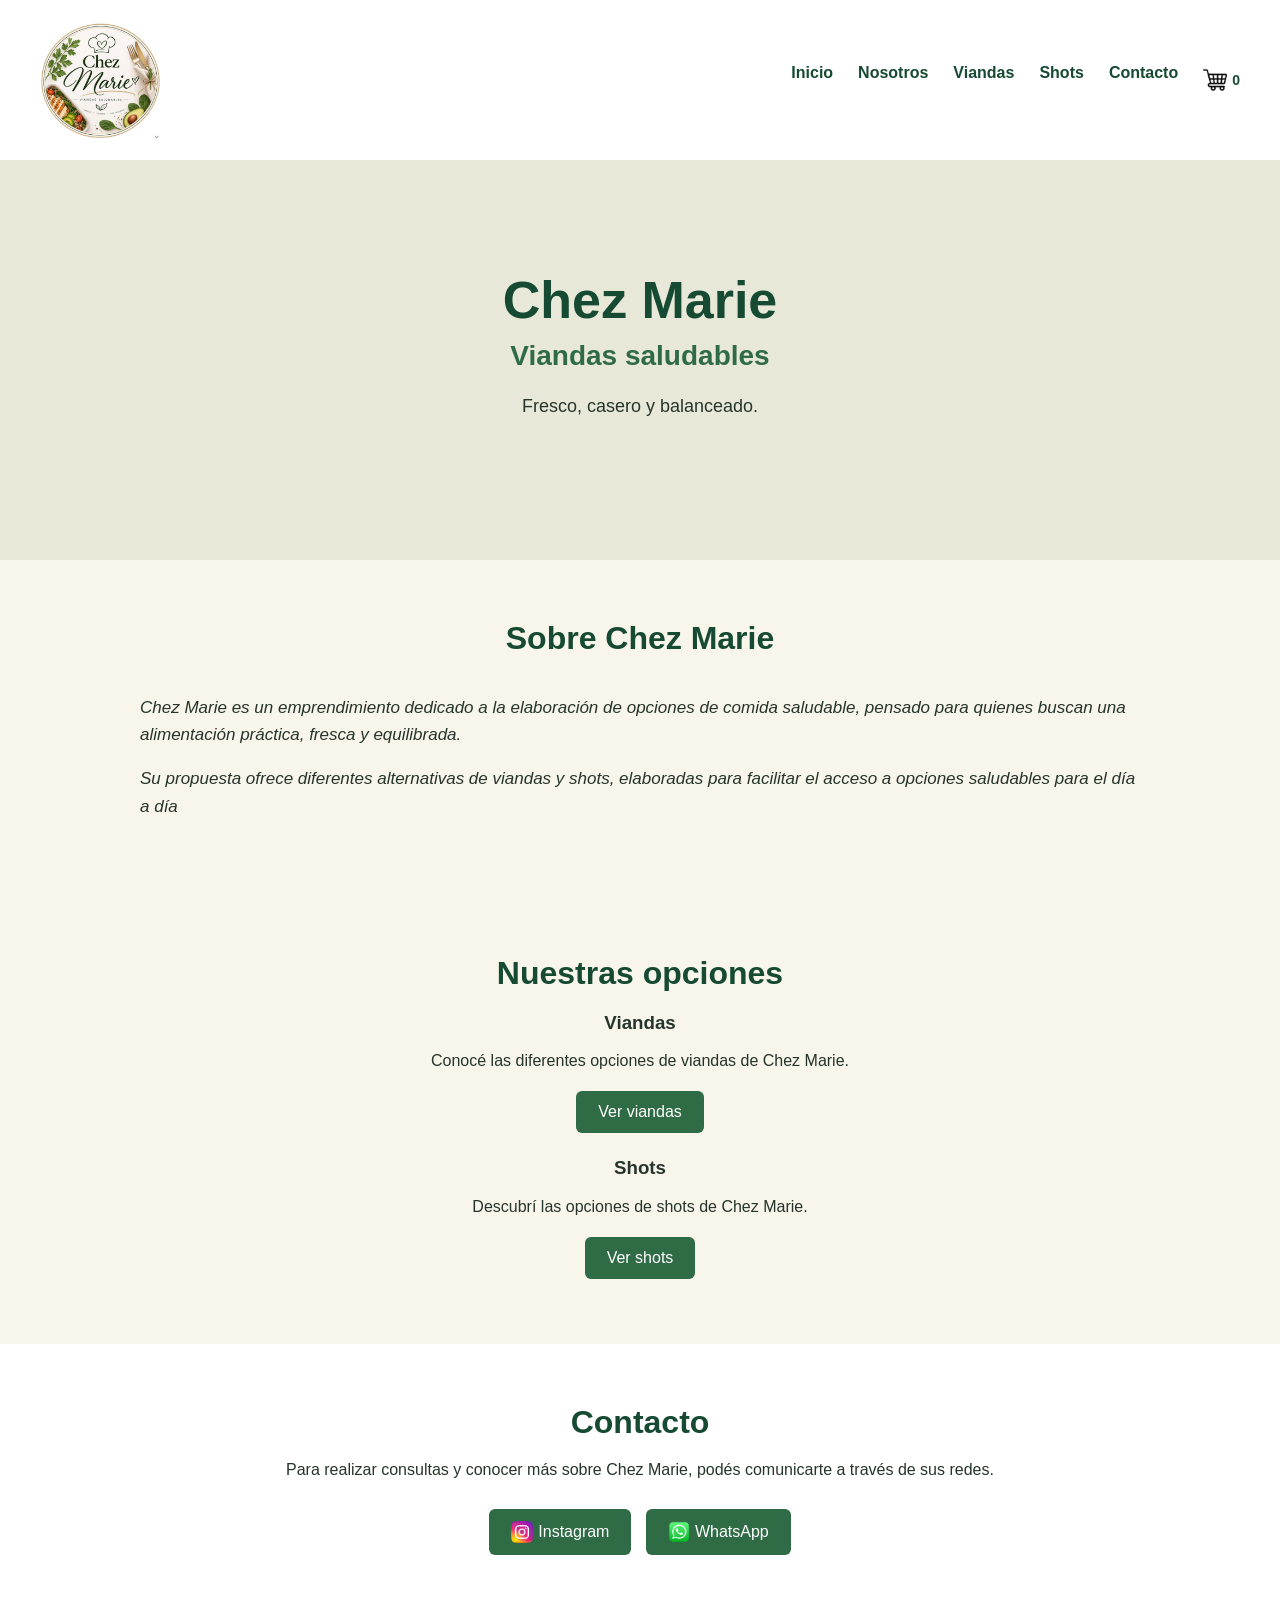
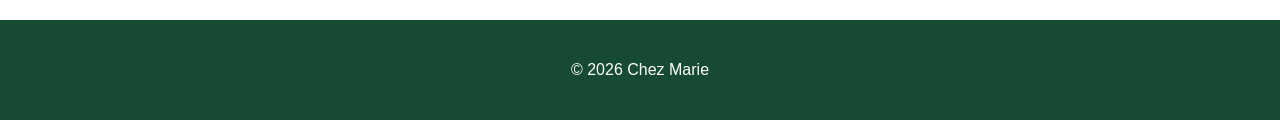
<file: index.html>
<!DOCTYPE html>
<html lang="es">

<head>
    <meta charset="UTF-8">
    <meta name="viewport" content="width=device-width, initial-scale=1.0">

    <title>Chez Marie | Viandas Saludables</title>

    <link rel="stylesheet" href="styles.css">
    <script src="js/productos.js" defer></script>
    <script src="js/carrito.js" defer></script>
</head>

<body>

    <!-- HEADER -->
    <header>

        <div class="logo">
            <img src="./imagenes/logo_chez_Marie.jpeg" alt="Logo de Chez Marie">
        </div>

        <nav>
            <ul>
                <li><a href="index.html">Inicio</a></li>
                <li><a href="#nosotros">Nosotros</a></li>
                <li><a href="viandas.html">Viandas</a></li>
                <li><a href="shots.html">Shots</a></li>
                <li><a href="#contacto">Contacto</a></li>
                <li>
    <a href="carrito.html" class="enlace-carrito" aria-label="Ver carrito">
        <img
            src="imagenes/shopping-cart.png"
            alt=""
            class="icono-carrito">

        <span id="contador-carrito">0</span>
    </a>
</li>
        </nav>

    </header>


    <!-- MAIN CONTENIDO PRINCIPAL -->
    <main>

        <!-- SECCION PRESENTACION  -->
        <section class="inicio">
            <div class="inicio-texto">

                <h1>Chez Marie</h1>
                <h2>Viandas saludables</h2>
                <p> Fresco, casero y balanceado. </p>
            </div>
        </section>


        <!-- SECCION NOSOTROS -->
        <section id="nosotros" class="seccion">
            <h2>Sobre Chez Marie</h2>
            <div class="nosotros-contenido">

                <div class="texto">

                    <p> Chez Marie es un emprendimiento dedicado a la elaboración de opciones de comida saludable, pensado para quienes buscan una alimentación práctica, fresca y equilibrada. </p>
                    <p> Su propuesta ofrece diferentes alternativas de viandas y shots, elaboradas para facilitar el acceso a opciones saludables para el día a día </p>

                </div>
            </div>
        </section>


        <!-- SECCION DE LAS OPCIONES -->
        <section class="seccion opciones">

            <h2>Nuestras opciones</h2>

            <div class="opciones-container">

                <article>
                    <h3>Viandas</h3>
                    <p> Conocé las diferentes opciones de viandas de Chez Marie. </p>
                    <a href="viandas.html" class="boton"> Ver viandas </a>

                </article>

                <article>

                    <h3>Shots</h3>
                    <p> Descubrí las opciones de shots de Chez Marie.</p>
                    <a href="shots.html" class="boton"> Ver shots </a>

                </article>

            </div>
        </section>

<!-- SECCIÓN CONTACTO -->
<section id="contacto" class="seccion contacto">

    <h2>Contacto</h2>

    <p>
        Para realizar consultas y conocer más sobre Chez Marie,
        podés comunicarte a través de sus redes.
    </p>

    <div class="contacto-enlaces">

        <!-- INSTAGRAM -->

<a href="https://www.instagram.com/chez_marie_fait_maison/"class="boton boton-instagram"target="_blank"rel="noopener noreferrer"> <img src="imagenes/instagram.png"alt=""
    class="icono-instagram"> <span>Instagram</span> </a>


        <!-- WHATSAPP: TODAVÍA SIN ENLACE ACTIVO -->

<a href="#" class="boton boton-whatsapp">
    <img
        src="imagenes/whatsapp.png"
        alt=""
        class="icono-whatsapp">
    <span>WhatsApp</span>
</a>


    </div>

</section>



    </main>


    <!-- PIE DE PÁGINA -->
    <footer>

        <p>
            © 2026 Chez Marie
        </p>

    </footer>

</body>

</html>
</file>
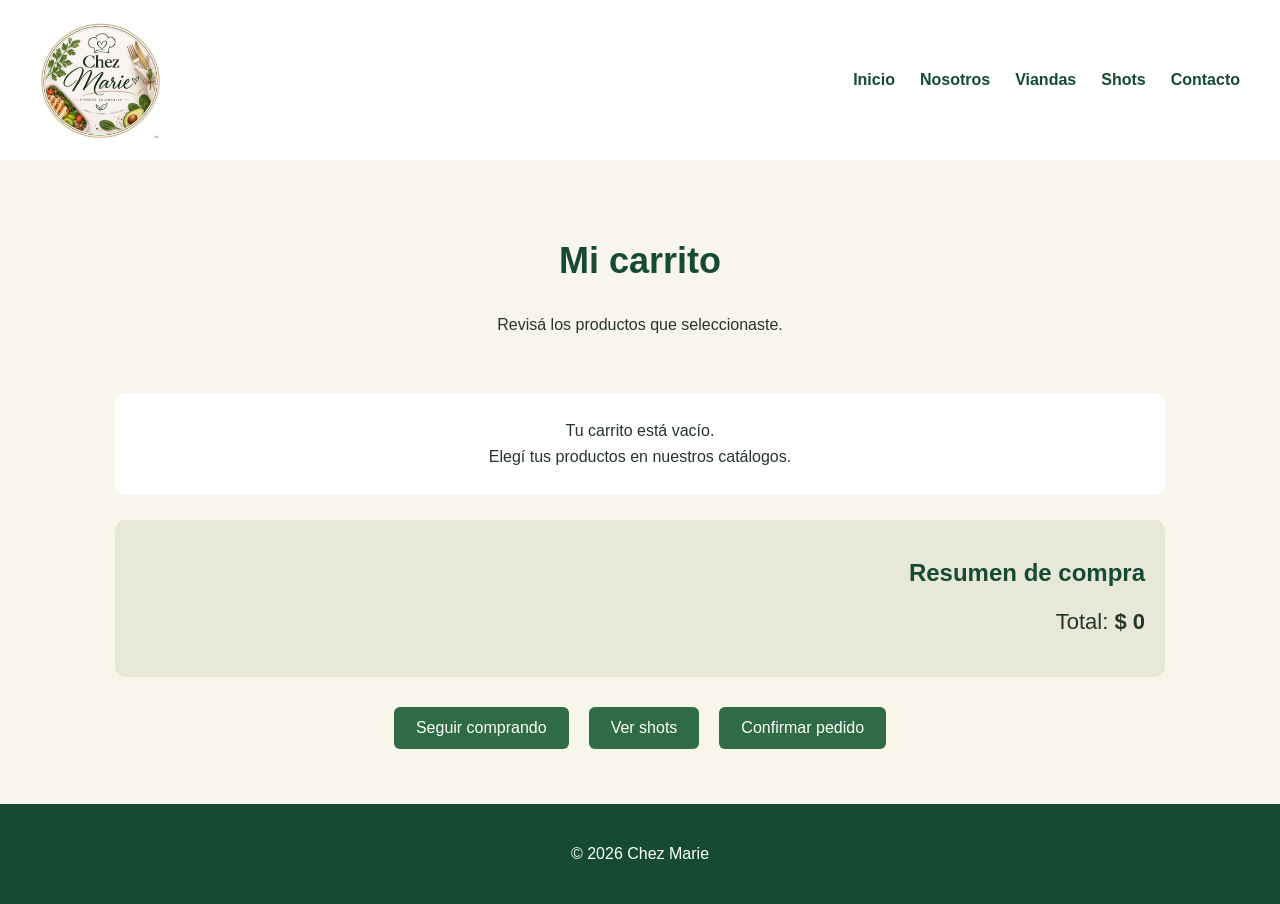
<file: carrito.html>
<!DOCTYPE html>
<html lang="es">

<head>
    <meta charset="UTF-8">
    <meta name="viewport" content="width=device-width, initial-scale=1.0">

    <title>Chez Marie | Mi carrito</title>

    <link rel="stylesheet" href="styles.css">

    <script src="js/productos.js" defer></script>
    <script src="js/carrito.js" defer></script>
</head>

<body>

    <!-- ENCABEZADO -->
    <header>

        <div class="logo">
            <img
                src="imagenes/logo_chez_Marie.jpeg"
                alt="Logo de Chez Marie">
        </div>

        <nav>
            <ul>
                <li><a href="index.html">Inicio</a></li>
                <li><a href="index.html#nosotros">Nosotros</a></li>
                <li><a href="viandas.html">Viandas</a></li>
                <li><a href="shots.html">Shots</a></li>
                <li><a href="index.html#contacto">Contacto</a></li>
                
        </nav>

    </header>


    <!-- CONTENIDO PRINCIPAL -->
    <main>

        <section class="carrito-seccion">

            <h1>Mi carrito</h1>

            <p>
                Revisá los productos que seleccionaste.
            </p>

            <p
                id="mensaje-carrito"
                class="mensaje-carrito"
                role="status"
                aria-live="polite">
            </p>

            <p id="carrito-vacio" hidden>
                Tu carrito está vacío.
                <br>
                Elegí tus productos en nuestros catálogos.
            </p>

            <div id="productos-carrito"></div>

            <div class="resumen-carrito">

                <h2>Resumen de compra</h2>

                <p>
                    Total:
                    <strong id="total-carrito">$ 0</strong>
                </p>

            </div>

            <div class="acciones-carrito">

                <a href="viandas.html" class="boton">
                    Seguir comprando
                </a>

                <a href="shots.html" class="boton">
                    Ver shots
                </a>
                <a href="index.html" class="boton"> <!-- ENLAZAR CON WHATSAPP -->
                    Confirmar pedido
                </a>

            </div>

        </section>

    </main>


    <!-- PIE DE PÁGINA -->
    <footer>
        <p>&copy; 2026 Chez Marie</p>
    </footer>

</body>

</html>
</file>
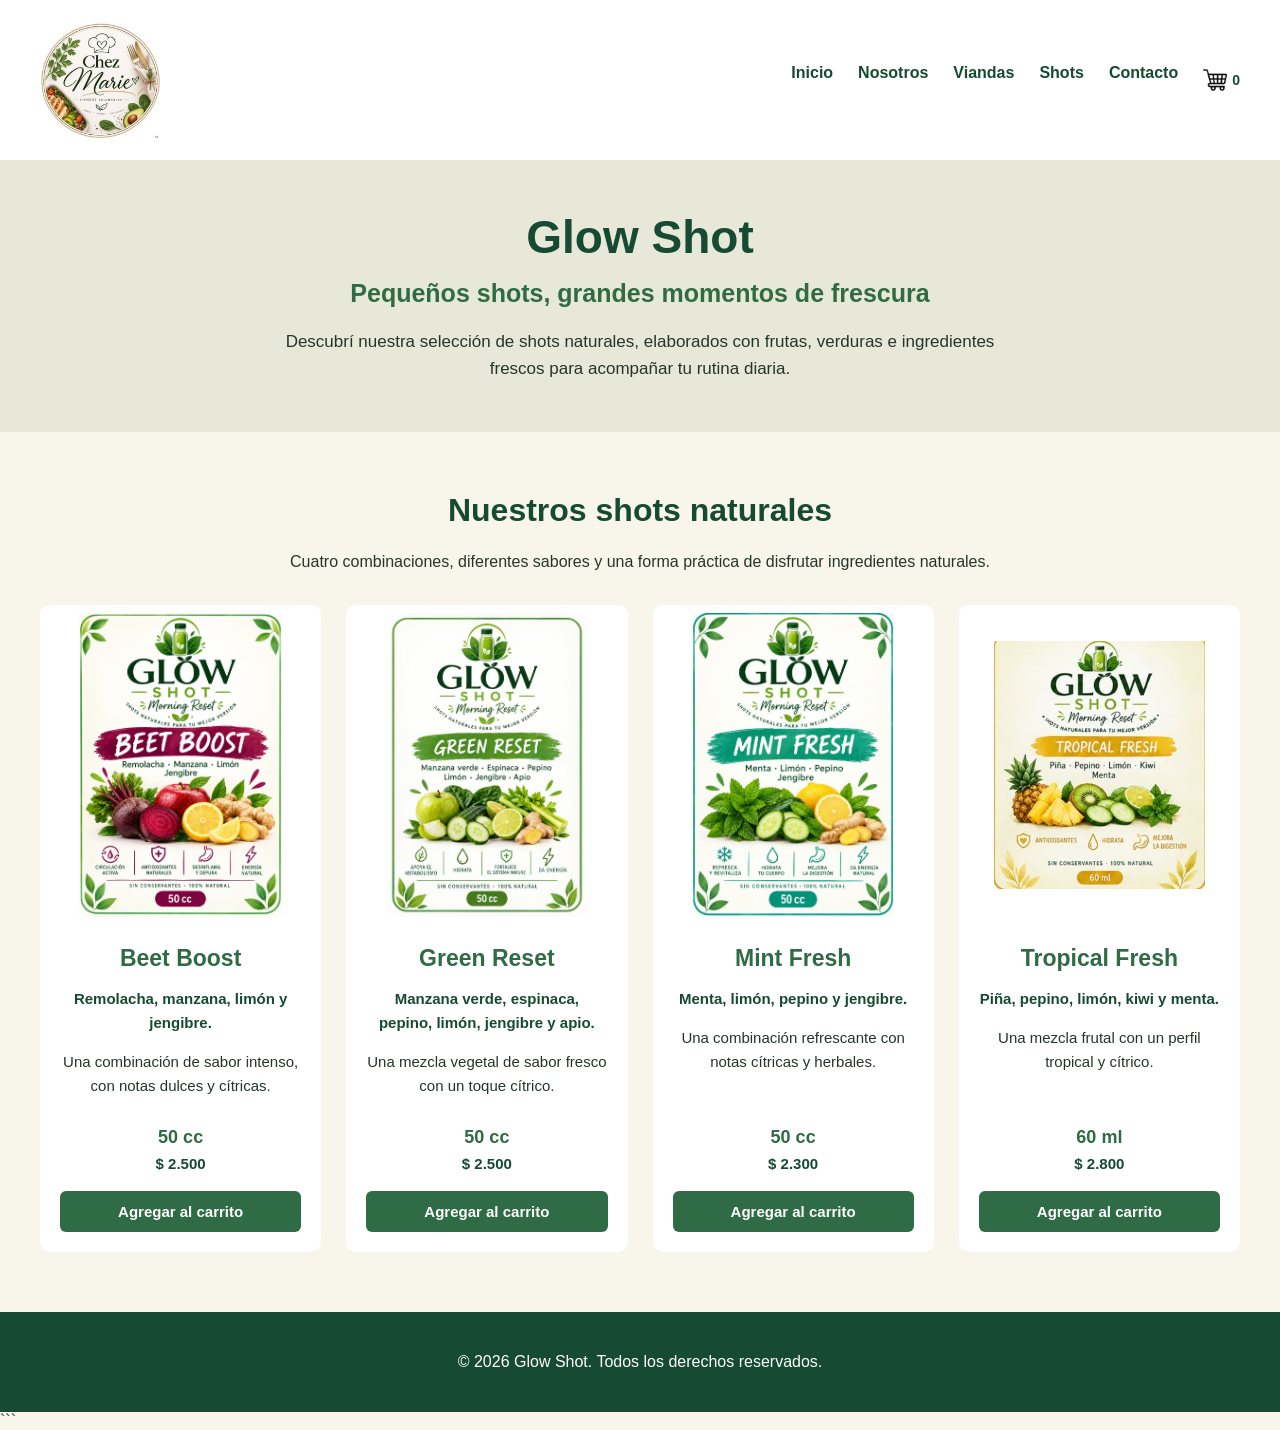
<file: shots.html>
<!DOCTYPE html>
<html lang="es">

<head>
    <meta charset="UTF-8">
    <meta name="viewport" content="width=device-width, initial-scale=1.0">
    <title>Shots Naturales | Glow Shot</title>
    <link rel="stylesheet" href="styles.css">
    <script src="js/productos.js" defer></script>
<script src="js/carrito.js" defer></script>
</head>

<body>

    <!-- HEADER -->
    <header>

        <div class="logo">
            <img src="imagenes/logo_chez_Marie.jpeg" alt="Logo de Glow Shot">
        </div>

        <!-- MENÚ DE NAVEGACIÓN -->
        <nav>
            <ul>
                <li><a href="index.html">Inicio</a></li>
                <li><a href="index.html#nosotros">Nosotros</a></li>
                <li><a href="viandas.html">Viandas</a></li>
                <li><a href="shots.html">Shots</a></li>
                <li><a href="index.html#contacto">Contacto</a></li>
                <li>
    <a href="carrito.html" class="enlace-carrito" aria-label="Ver carrito">
        <img
            src="imagenes/shopping-cart.png"
            alt=""
            class="icono-carrito">

        <span id="contador-carrito">0</span>
    </a>
</li>
            </ul>
        </nav>

    </header>

    <main>

        <!-- PRESENTACIÓN DE SHOTS -->
        <section class="shots-presentacion">

            <h1>Glow Shot</h1>
            <h2>Pequeños shots, grandes momentos de frescura</h2>

            <p>Descubrí nuestra selección de shots naturales,
                elaborados con frutas, verduras e ingredientes
                frescos para acompañar tu rutina diaria.</p>

        </section>

        <!-- CATÁLOGO DE SHOTS -->
        <section class="seccion">

            <h2>Nuestros shots naturales</h2>

            <p class="shots-descripcion">
                Cuatro combinaciones, diferentes sabores y una
                forma práctica de disfrutar ingredientes naturales.
            </p>

            <div class="shots-container">

                <!-- BEET BOOST -->
                <article class="shot">

                    <img
                        src="imagenes/shot_ Beet boost.jpeg"
                        alt="Shot Beet Boost de remolacha, manzana, limón y jengibre">

                    <div class="shot-contenido">

                        <h3>Beet Boost</h3>

                        <p class="shot-ingredientes">
                            Remolacha, manzana, limón y jengibre.
                        </p>

                        <p>Una combinación de sabor intenso, con notas dulces y cítricas.</p>

                        <p class="shot-volumen">50 cc</p>
                        <p class="precio-producto">$ 2.500</p>

<button
    type="button"
    class="boton-agregar"
    data-agregar-carrito="shot-beet-boost">
    Agregar al carrito
</button>

                    </div>

                </article>

                <!-- GREEN RESET -->
                <article class="shot">

                    <img
                        src="imagenes/shot_Green reset.jpeg"
                        alt="Shot Green Reset de manzana verde, espinaca, pepino, limón, jengibre y apio">

                    <div class="shot-contenido">

                        <h3>Green Reset</h3>

                        <p class="shot-ingredientes">
                            Manzana verde, espinaca, pepino,
                            limón, jengibre y apio.
                        </p>

                        <p>
                            Una mezcla vegetal de sabor fresco
                            con un toque cítrico.
                        </p>

                        <p class="shot-volumen">50 cc</p>
                        <p class="precio-producto">$ 2.500</p>

<button
    type="button"
    class="boton-agregar"
    data-agregar-carrito="shot-green-reset">
    Agregar al carrito
</button>

                    </div>

                </article>

                <!-- MINT FRESH -->
                <article class="shot">

                    <img
                        src="imagenes/shot_mint fresh.jpeg"
                        alt="Shot Mint Fresh de menta, limón, pepino y jengibre">

                    <div class="shot-contenido">

                        <h3>Mint Fresh</h3>

                        <p class="shot-ingredientes">
                            Menta, limón, pepino y jengibre.
                        </p>

                        <p>
                            Una combinación refrescante con
                            notas cítricas y herbales.
                        </p>

                        <p class="shot-volumen">50 cc</p>
                        <p class="precio-producto">$ 2.300</p>

<button
    type="button"
    class="boton-agregar"
    data-agregar-carrito="shot-mint-fresh">
    Agregar al carrito
</button>

                    </div>

                </article>

                <!-- TROPICAL FRESH -->
                <article class="shot">

                    <img
                        src="imagenes/shot_tropical fresh.jpeg"
                        alt="Shot Tropical Fresh de piña, pepino, limón, kiwi y menta">

                    <div class="shot-contenido">

                        <h3>Tropical Fresh</h3>

                        <p class="shot-ingredientes">
                            Piña, pepino, limón, kiwi y menta.
                        </p>

                        <p>
                            Una mezcla frutal con un perfil
                            tropical y cítrico.
                        </p>

                        <p class="shot-volumen">60 ml</p>
                        <p class="precio-producto">$ 2.800</p>

<button
    type="button"
    class="boton-agregar"
    data-agregar-carrito="shot-tropical-fresh">
    Agregar al carrito
</button>

                    </div>

                </article>

            </div>

        </section>

    </main>

    <!-- PIE DE PÁGINA -->
    <footer>
        <p>&copy; 2026 Glow Shot. Todos los derechos reservados.</p>
    </footer>

</body>

</html>
```
</file>
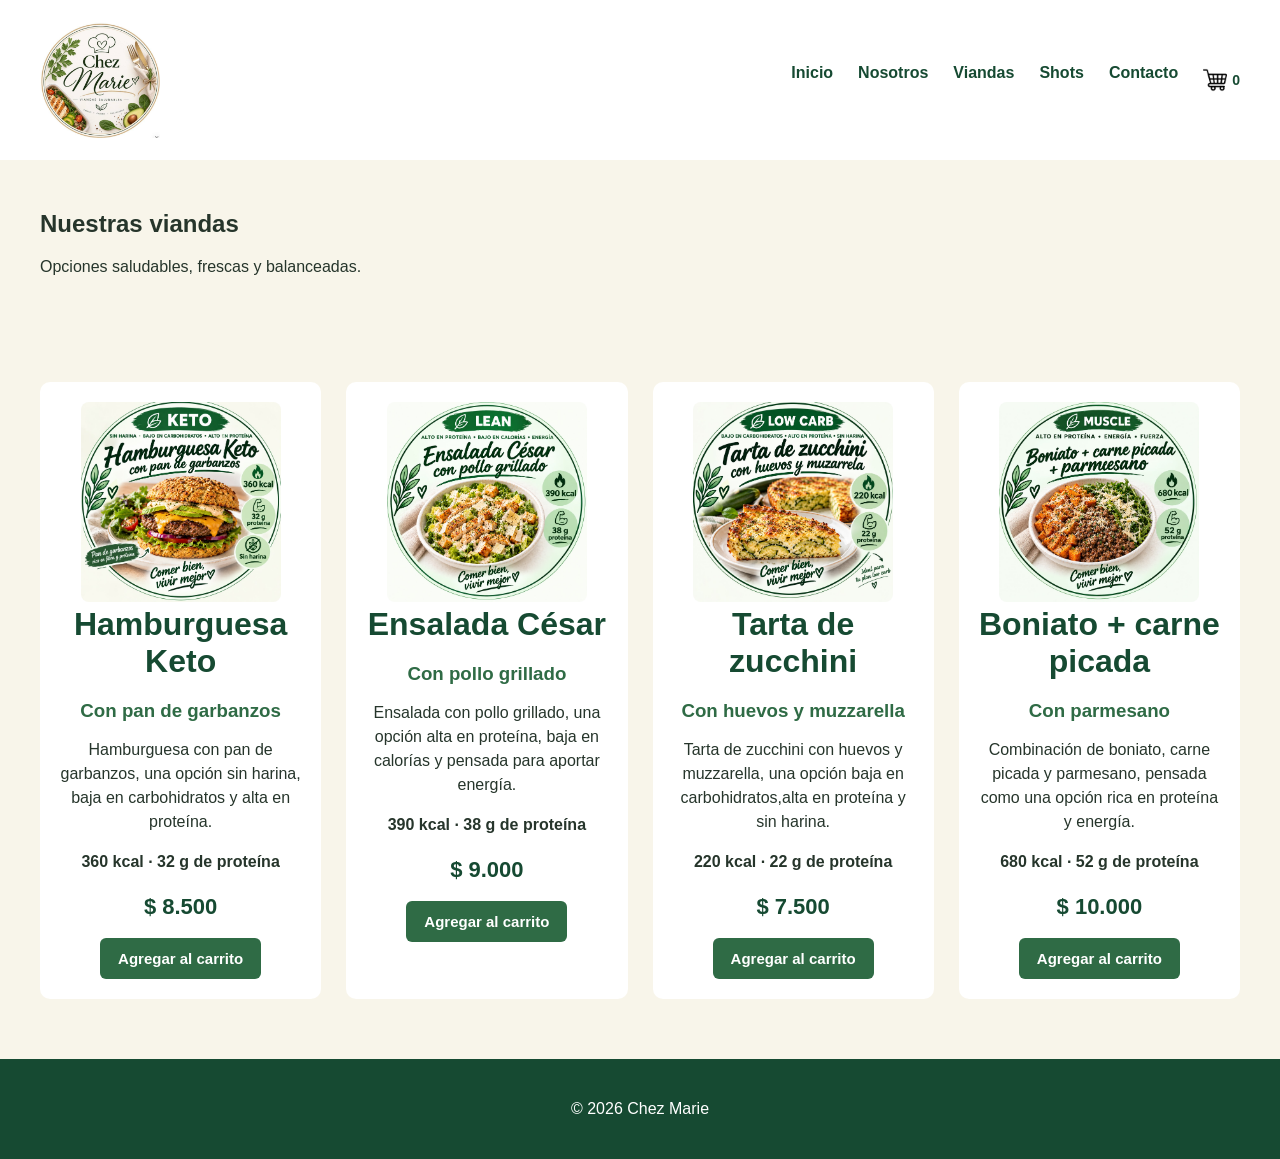
<file: viandas.html>
<!DOCTYPE html>
<html lang="es">

<head>
    <meta charset="UTF-8">
    <meta name="viewport" content="width=device-width, initial-scale=1.0">

    <title>Chez Marie | Viandas</title>
    <link rel="stylesheet" href="styles.css">
    <script src="js/productos.js" defer></script>
    <script src="js/carrito.js" defer></script>
</head>

<body>

    <!-- HEADER -->
    <header>

        <div class="logo">
            <img src="imagenes/logo_chez_Marie.jpeg" alt="Logo de Chez Marie">
        </div>

        <nav>
            <ul>
                <li><a href="index.html">Inicio</a></li>
                <li><a href="index.html#nosotros">Nosotros</a></li>
                <li><a href="viandas.html">Viandas</a></li>
                <li><a href="shots.html">Shots</a></li>
                <li><a href="index.html#contacto">Contacto</a></li>
                <li>
    <a href="carrito.html" class="enlace-carrito" aria-label="Ver carrito">
        <img
            src="imagenes/shopping-cart.png"
            alt=""
            class="icono-carrito">

        <span id="contador-carrito">0</span>
    </a>
</li>
            </ul>
        </nav>

    </header>


    <!-- MAIN -->
    <main>

        
        <section class="titulo-pagina">

            <h1>Nuestras viandas</h1>
            <p>Opciones saludables, frescas y balanceadas.</p>

        </section>


        <!-- VIANDAS -->
        <section class="seccion">

            <div class="viandas-container">


                <!-- VIANDA KETO -->
                <article class="vianda">

                    <img src="imagenes/keto_vianda.jpeg"
                        alt="Hamburguesa Keto con pan de garbanzos">

                    <h2> Hamburguesa Keto</h2>
                    <h3> Con pan de garbanzos </h3>

                    <p>Hamburguesa con pan de garbanzos, una opción sin harina, baja en carbohidratos y alta en proteína.</p>

                    <p class="informacion-nutricional">360 kcal · 32 g de proteína</p>
                    <p class="precio-producto"> $ 8.500 </p>

    <button
        type="button"
        class="boton-agregar"
        data-agregar-carrito="vianda-keto">
        Agregar al carrito
    </button>

                </article>


                <!-- VIANDA LEAN -->
                <article class="vianda">

                    <img src="imagenes/lean_vianda.jpeg"
                        alt="Ensalada César con pollo grillado">

                    <h2> Ensalada César </h2>
                    <h3>  Con pollo grillado</h3>

                    <p>Ensalada con pollo grillado, una opción alta en proteína, baja en calorías y pensada para aportar energía.
                    </p>

                    <p class="informacion-nutricional"> 390 kcal · 38 g de proteína</p>
                    <p class="precio-producto">$ 9.000 </p>

    <button
        type="button"
        class="boton-agregar"
        data-agregar-carrito="vianda-cesar">
        Agregar al carrito
    </button>

                </article>


                <!-- VIANDA LOW CARB -->
                <article class="vianda">

                    <img src="imagenes/low carb_ vianda.jpeg"
                        alt="Tarta de zucchini con huevos y muzzarella">

                    <h2> Tarta de zucchini </h2>
                    <h3> Con huevos y muzzarella </h3>

                    <p> Tarta de zucchini con huevos y muzzarella, una opción baja en carbohidratos,alta en proteína y sin harina. </p>

                    <p class="informacion-nutricional"> 220 kcal · 22 g de proteína </p>
                    <p class="precio-producto"> $ 7.500 </p>

    <button
        type="button"
        class="boton-agregar"
        data-agregar-carrito="vianda-zucchini">
        Agregar al carrito
    </button>

                </article>


                <!-- VIANDA MUSCLE -->
                <article class="vianda">

                    <img src="imagenes/muscle_vianda.jpeg"
                        alt="Boniato con carne picada y parmesano">

                    <h2> Boniato + carne picada</h2>
                    <h3>Con parmesano </h3>

                    <p>Combinación de boniato, carne picada y parmesano, pensada como una opción rica en proteína y energía. </p>

                    <p class="informacion-nutricional"> 680 kcal · 52 g de proteína </p>
                    <p class="precio-producto"> $ 10.000
    </p>

    <button
        type="button"
        class="boton-agregar"
        data-agregar-carrito="vianda-boniato">
        Agregar al carrito
    </button>

                </article>


            </div>

        </section>

    </main>


    <!-- PIE DE PÁGINA -->
    <footer>

        <p> © 2026 Chez Marie</p>

    </footer>

</body>

</html>
</file>
<file: styles.css>
/* ESTILOS GENERALES */

* {
    box-sizing: border-box;
}

body {
    margin: 0;
    padding: 0;
    font-family: Arial, sans-serif;
    background-color: #F8F5EA;
    color: #26352B;
}

/* ENCABEZADO */

header {
    background-color: #FFFFFF;
    padding: 20px 40px;
    display: flex;
    justify-content: space-between;
    align-items: center;
}

.logo {
    width: 120px;
    height: 120px;
}

.logo img {
    width: 100%;
    height: 100%;
    object-fit: contain;
}


/* MENÚ */

nav ul {
    list-style: none;
    margin: 0;
    padding: 0;
    display: flex;
    gap: 25px;
}

nav a {
    text-decoration: none;
    color: #164A32;
    font-weight: bold;
}

nav a:hover {
    color: #8BAF72;
}
/* ==========================================
   ACCESO AL CARRITO EN EL MENÚ
========================================== */

nav .enlace-carrito {
    display: inline-flex;
    align-items: center;
    justify-content: center;
    gap: 5px;
    white-space: nowrap;
    padding: 4px 0;
    color: #164A32;
    text-decoration: none;
    font-weight: bold;
}

nav .enlace-carrito:hover {
    color: #8BAF72;
}

nav .icono-carrito {
    display: block;
    width: 24px;
    height: 24px;
    object-fit: contain;
    flex-shrink: 0;
}

nav .enlace-carrito span {
    font-size: 14px;
    line-height: 1;
}


/* INICIO */

.inicio {
    min-height: 400px;
    display: flex;
    justify-content: center;
    align-items: center;
    text-align: center;
    padding: 60px 20px;
    background-color: #E8E8D8;
}

.inicio-texto {
    max-width: 700px;
}

.inicio h1 {
    font-size: 52px;
    color: #164A32;
    margin: 0 0 10px 0;
}

.inicio h2 {
    font-size: 28px;
    color: #2F6B45;
    margin: 0 0 20px 0;
}

.inicio p {
    font-size: 18px;
    line-height: 1.6;
    margin-bottom: 30px;
}


/* BOTONES */

.boton {
    display: inline-block;
    background-color: #2F6B45;
    color: #FFFFFF;
    text-decoration: none;
    padding: 12px 22px;
    margin: 5px;
    border-radius: 6px;
}

.boton:hover {
    background-color: #164A32;
}


/* SECCIONES */

.seccion {
    padding: 60px 40px;
    margin: 0;
    text-align: center;
}

.seccion h2 {
    color: #164A32;
    font-size: 32px;
    margin-top: 0;
    margin-bottom: 20px;
}


/* SOBRE NOSOTROS */

.nosotros-contenido {
    max-width: 1000px;
    margin: 0 auto;
    display: flex;
    align-items: center;
    gap: 40px;
    text-align: left;
}

.nosotros-contenido div {
    flex: 1;
}


.texto p {
    font-size: 17px;
    line-height: 1.6;
    margin-bottom: 15px;
    font-style: italic
}

/* VIANDAS */

.viandas-container {
    max-width: 1400px;
    margin: 0 auto;
    display: grid;
    grid-template-columns: repeat(4, 1fr);
    gap: 25px;
}

.vianda {
    background-color: #FFFFFF;
    padding: 20px;
    border-radius: 10px;
    text-align: center;
}

.titulo-pagina {
    padding: 30px 40px;
}

.vianda img {
    height: 200px;
    object-fit: cover;
    border-radius: 8px;
}

.vianda h3 {
    color: #2F6B45;
    margin-top: 20px;
    margin-bottom: 10px;
}

.vianda p {
    line-height: 1.5;
}


/* INFORMACIÓN */

.informacion-nutricional {
    font-weight: bold;
}

/* CONTACTO */

.contacto {
    background-color: #FFFFFF;
}

.contacto-enlaces {
    margin-top: 25px;
}

/* BOTÓN DE INSTAGRAM */
.boton-instagram {
display: inline-flex;
align-items: center;
justify-content: center;
gap: 5px;
background-color: #2F6B45;
color: #FFFFFF;
text-decoration: none;
}

.boton-instagram:hover {
background-color: #164A32;
color: #FFFFFF;
}

.icono-instagram {
width: 22px;
height: 22px;
object-fit: contain;
}

/* BOTÓN DE WHATSAPP */
.boton-whatsapp {
    display: inline-flex;
    align-items: center;
    justify-content: center;
    gap: 5px;
}

.icono-whatsapp {
    width: 22px;
    height: 22px;
    object-fit: contain;
    flex-shrink: 0;
}



/* PIE DE PÁGINA */

footer {
    background-color: #164A32;
    color: #FFFFFF;
    text-align: center;
    padding: 25px;
}



/* SHOTS NATURALES */

/* PRESENTACIÓN */

.shots-presentacion {
    background-color: #E8E8D8;
    text-align: center;
    padding: 50px 25px;
}

.shots-presentacion h1 {
    color: #164A32;
    font-size: 46px;
    margin: 0 0 15px;
}

.shots-presentacion h2 {
    color: #2F6B45;
    font-size: 25px;
    margin: 0 0 20px;
}

.shots-presentacion p {
    max-width: 750px;
    margin: 0 auto;
    font-size: 17px;
    line-height: 1.6;
}

/* DESCRIPCIÓN DEL CATÁLOGO */

.shots-descripcion {
    max-width: 700px;
    margin: 0 auto 30px;
    line-height: 1.6;
}

/* CONTENEDOR DE TARJETAS */

.shots-container {
    max-width: 1400px;
    margin: 0 auto;
    display: grid;
    grid-template-columns: repeat(4, minmax(0, 1fr));
    gap: 25px;
    align-items: stretch;
}

/* TARJETAS */

.shot {
    background-color: #FFFFFF;
    border-radius: 10px;
    overflow: hidden;
    text-align: center;
    display: flex;
    flex-direction: column;
}

/* IMÁGENES */

.shot img {
    display: block;
    width: 100%;
    height: 320px;
    object-fit: contain;
    background-color: #FFFFFF;
    padding: 8px;
}

.shot img[alt*="Tropical Fresh"] {
    padding: 8px 35px 8px 35px;
}

/* CONTENIDO DE CADA TARJETA */

.shot-contenido {
    padding: 20px;
    display: flex;
    flex-direction: column;
    flex: 1;
}

.shot h3 {
    color: #2F6B45;
    font-size: 23px;
    margin: 0 0 15px;
}

.shot p {
    font-size: 15px;
    line-height: 1.6;
    margin: 0 0 15px;
}

.shot .shot-ingredientes {
    color: #164A32;
    font-weight: bold;
}

.shot .shot-volumen {
    color: #2F6B45;
    font-weight: bold;
    font-size: 18px;
    margin-top: auto;
    margin-bottom: 0;
    padding-top: 10px;
}

/* ========================================
RESPONSIVE GENERAL DEL SITIO
======================================== */


/* ========================================
ABLETS Y PANTALLAS MEDIANAS Hasta 1000 px
======================================== */

@media (max-width: 1000px) {

    /* VIANDAS: dos columnas */
    .viandas-container {
        grid-template-columns: repeat(2, minmax(0, 1fr));
    }

    /* SHOTS: dos columnas */
    .shots-container {
        grid-template-columns: repeat(2, minmax(0, 1fr));
    }

}


/* ========================================
CELULARES Hasta 768 px
======================================== */

@media (max-width: 768px) {

    /* ENCABEZADO */
    header {
        flex-direction: column;
        gap: 20px;
        padding: 20px;
    }

    /* MENÚ */
    nav ul {
        flex-direction: column;
        align-items: center;
        gap: 15px;
    }

    /* INICIO */
    .inicio h1 {
        font-size: 40px;
    }

    .inicio h2 {
        font-size: 24px;
    }

    /* SOBRE NOSOTROS */
    .nosotros-contenido {
        flex-direction: column;
        text-align: center;
    }

    .nosotros-contenido img {
        width: 100%;
        height: auto;
    }

    /* SECCIONES */
    .seccion {
        padding: 45px 20px;
    }

    /* PRESENTACIÓN DE SHOTS */
    .shots-presentacion {
        padding: 40px 20px;
    }

    .shots-presentacion h1 {
        font-size: 36px;
    }

    .shots-presentacion h2 {
        font-size: 22px;
    }

}


/* ========================================
    CELULARES PEQUEÑOS Hasta 600 px
======================================== */

@media (max-width: 600px) {

    /* VIANDAS: una columna */
    .viandas-container {
        grid-template-columns: minmax(0, 1fr);
    }

    /* SHOTS: una columna */
    .shots-container {
        grid-template-columns: minmax(0, 1fr);
    }

    /* IMÁGENES DE SHOTS */
    .shot img {
        height: 320px;
        width: 100%;
        object-fit: contain;
    }

    /* TÍTULOS DE SHOTS */
    .shots-presentacion h1 {
        font-size: 32px;
    }

    .shots-presentacion h2 {
        font-size: 20px;
    }

    /* TÍTULOS DE SECCIONES */
    .seccion h2 {
        font-size: 27px;
    }

}

/* ==========================================
   PRECIOS Y BOTONES DEL CATÁLOGO
========================================== */

.precio-producto {
    color: #164A32;
    font-size: 22px;
    font-weight: bold;
    margin-top: 15px;
    margin-bottom: 15px;
}

.boton-agregar {
    display: inline-block;
    background-color: #2F6B45;
    color: #FFFFFF;
    border: none;
    padding: 12px 18px;
    border-radius: 6px;
    font-size: 15px;
    font-weight: bold;
    cursor: pointer;
}

.boton-agregar:hover {
    background-color: #164A32;
}

.boton-agregar:focus-visible {
    outline: 3px solid #8BAF72;
    outline-offset: 3px;
}


/* ==========================================
   PÁGINA DEL CARRITO
========================================== */

.carrito-seccion {
    max-width: 1100px;
    margin: 0 auto;
    padding: 50px 25px;
}

.carrito-seccion h1 {
    color: #164A32;
    text-align: center;
    font-size: 36px;
}

.carrito-seccion > p {
    text-align: center;
    line-height: 1.6;
}

.producto-carrito {
    background-color: #FFFFFF;
    padding: 20px;
    margin: 20px 0;
    border-radius: 10px;
    border: 1px solid #E8E8D8;
}

.producto-carrito h3 {
    color: #164A32;
    margin-top: 0;
}

.producto-carrito p {
    line-height: 1.5;
}

.producto-carrito button {
    background-color: #2F6B45;
    color: #FFFFFF;
    border: none;
    border-radius: 5px;
    padding: 9px 13px;
    margin: 5px 5px 5px 0;
    cursor: pointer;
}

.producto-carrito button:hover {
    background-color: #164A32;
}

.resumen-carrito {
    background-color: #E8E8D8;
    padding: 20px;
    margin-top: 25px;
    border-radius: 10px;
    text-align: right;
}

.resumen-carrito h2 {
    color: #164A32;
}

.resumen-carrito p {
    font-size: 22px;
}

.acciones-carrito {
    display: flex;
    justify-content: center;
    flex-wrap: wrap;
    gap: 10px;
    margin-top: 25px;
}

.mensaje-carrito {
    color: #164A32;
    font-weight: bold;
    min-height: 1.5em;
}

#carrito-vacio {
    padding: 25px;
    background-color: #FFFFFF;
    border-radius: 10px;
}


/* ==========================================
   ADAPTACIÓN DEL CARRITO A CELULARES
========================================== */

@media (max-width: 600px) {

    .carrito-seccion {
        padding: 35px 15px;
    }

    .carrito-seccion h1 {
        font-size: 30px;
    }

    .producto-carrito {
        padding: 15px;
    }

    .resumen-carrito {
        text-align: center;
    }

    .acciones-carrito {
        flex-direction: column;
    }

    .acciones-carrito .boton {
        text-align: center;
    }

}

/* ==========================================
   TARJETAS DEL CARRITO
========================================== */

.producto-carrito {
    display: grid;
    grid-template-columns: 150px minmax(0, 1fr);
    grid-template-areas:
        "imagen nombre"
        "imagen cantidad"
        "imagen precio"
        "imagen subtotal"
        "imagen controles";

    column-gap: 24px;
    align-items: start;

    background-color: #FFFFFF;
    padding: 22px;
    margin: 20px 0;

    border: 1px solid #E8E8D8;
    border-radius: 12px;

    box-shadow: 0 3px 10px rgba(22, 74, 50, 0.06);
}


/* IMAGEN */

.imagen-producto-carrito {
    grid-area: imagen;

    width: 150px;
    height: 150px;

    object-fit: contain;
    background-color: #F8F5EA;

    border-radius: 10px;
    padding: 5px;
}


/* NOMBRE */

.producto-carrito h3 {
    grid-area: nombre;

    color: #164A32;
    font-size: 21px;

    margin: 0 0 12px;
}


/* CANTIDAD, PRECIO Y SUBTOTAL */

.producto-carrito p:nth-of-type(1) {
    grid-area: cantidad;
}

.producto-carrito p:nth-of-type(2) {
    grid-area: precio;
    color: #2F6B45;
}

.producto-carrito p:nth-of-type(3) {
    grid-area: subtotal;

    font-size: 17px;
    font-weight: bold;
    color: #26352B;
}

.producto-carrito p {
    margin: 0 0 10px;
    line-height: 1.5;
}


/* CONTENEDOR DE LOS TRES BOTONES */

.controles-producto {
    grid-area: controles;

    display: flex;
    flex-direction: row;
    align-items: center;
    justify-content: flex-start;

    flex-wrap: wrap;
    gap: 8px;

    margin-top: 5px;
}


/* BOTONES */

.controles-producto button {
    display: inline-flex;
    align-items: center;
    justify-content: center;

    min-height: 36px;
    padding: 8px 13px;

    background-color: #2F6B45;
    color: #FFFFFF;

    border: none;
    border-radius: 6px;

    font-family: Arial, sans-serif;
    font-size: 14px;
    font-weight: bold;

    cursor: pointer;
    transition: background-color 0.2s ease;
}

.controles-producto button:hover {
    background-color: #164A32;
}


/* BOTONES DE CANTIDAD */

.controles-producto .boton-cantidad {
    width: 36px;
    padding: 8px;
}


/* BOTÓN PARA QUITAR EL PRODUCTO */

.controles-producto .boton-quitar {
    padding: 8px 14px;
}


/* ==========================================
   ADAPTACIÓN A CELULARES
========================================== */

@media (max-width: 600px) {

    .producto-carrito {
        grid-template-columns: minmax(0, 1fr);
        grid-template-areas:
            "imagen"
            "nombre"
            "cantidad"
            "precio"
            "subtotal"
            "controles";

        padding: 18px;
        row-gap: 10px;
    }

    .imagen-producto-carrito {
        width: 100%;
        max-width: 220px;
        height: 180px;

        margin: 0 auto 10px;
    }

    .producto-carrito h3 {
        font-size: 19px;
    }

    .controles-producto {
        flex-wrap: wrap;
        gap: 8px;
    }

}
</file>
